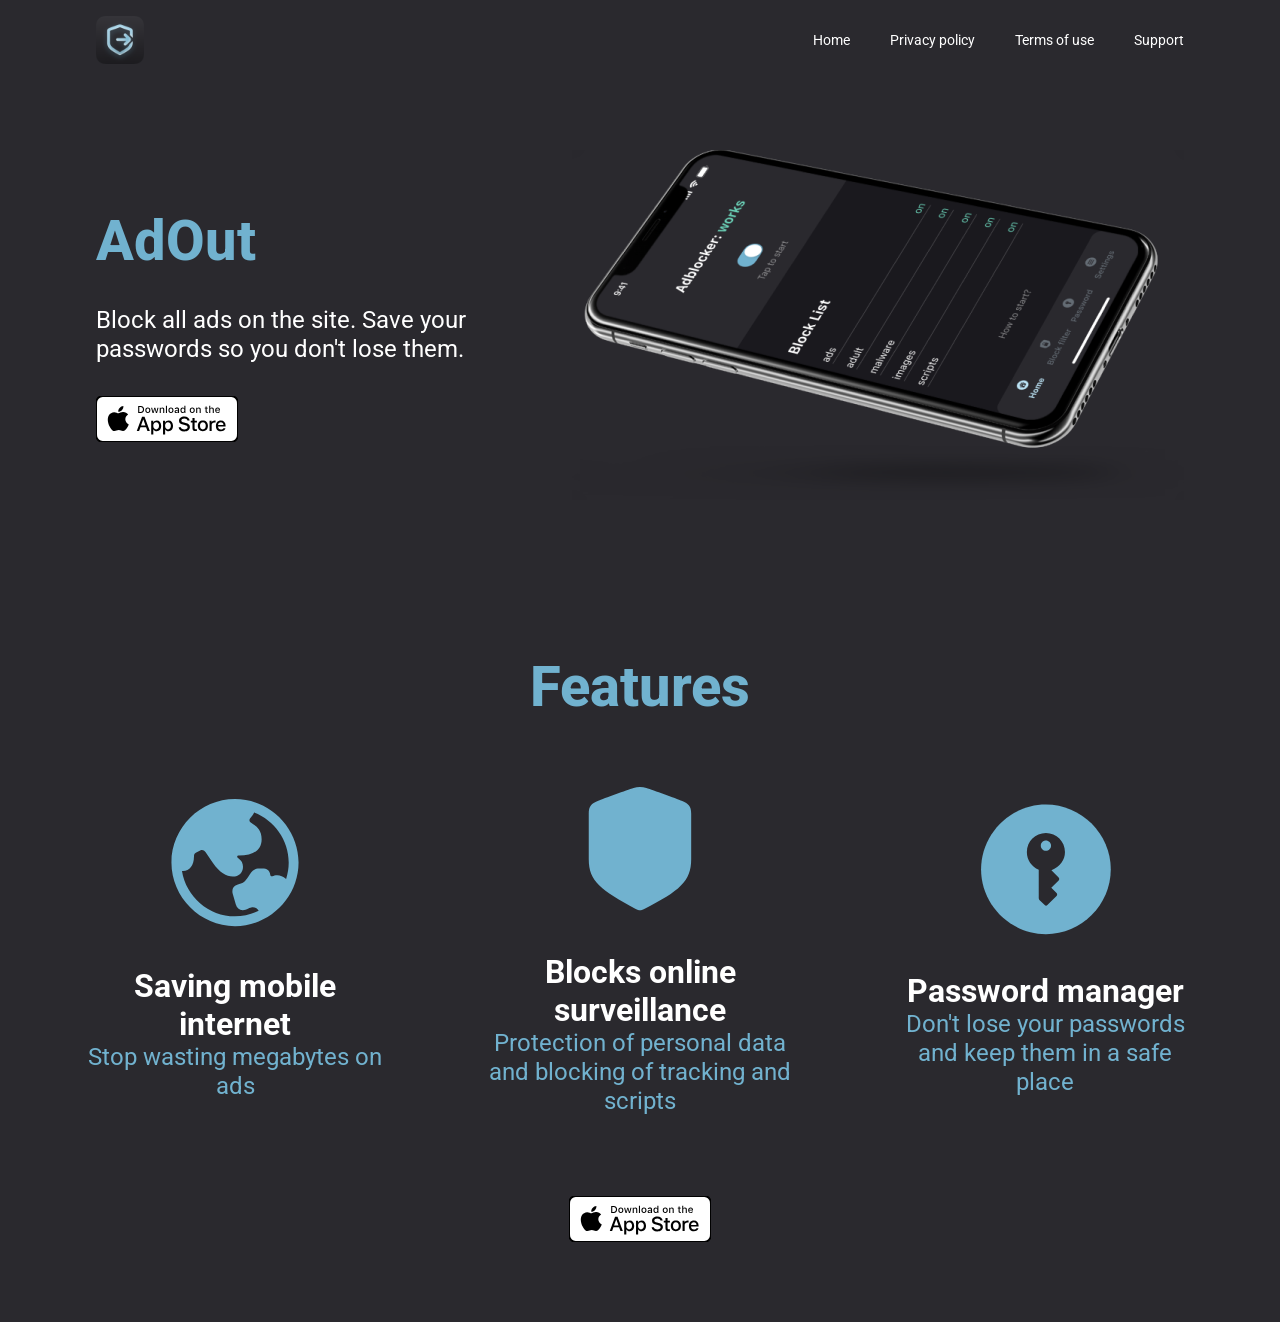
<file: index.html>
<!DOCTYPE html>
<html lang="en">
<head>
    <meta charset="UTF-8">
    <meta http-equiv="X-UA-Compatible" content="IE=edge">
    <meta name="viewport" content="width=device-width, initial-scale=1.0">
    <title>AdOut</title>

    <link rel="shortcut icon" href="./img/favicon/favicon.ico" type="image/x-icon">
    <link rel="icon" href="./img/favicon/favicon.ico" type="image/x-icon">
    <link href="https://fonts.googleapis.com/css2?family=Roboto:wght@400;500;700;900&display=swap" rel="stylesheet">
    <link rel="stylesheet" href="./css/style.css">


</head>
<body>

    <header class="header">
        <div class="container">
            <div class="header-wrap">
                <a href="./index.html" class="header-logo"><img src="./img/logo.svg" alt="logo"></a>

                <div class="header-burger">
                    <span></span>
                </div>

                <nav class="header-menu">
                    <ul class="header-list">
                        <li><a href="./index.html" class="header-link">Home</a></li>
                        <li><a href="./privacy.html" class="header-link">Privacy policy</a></li>
                        <li><a href="./terms.html" class="header-link">Terms of use</a></li>
                        <li><a href="./support.html" class="header-link">Support</a></li>
                    </ul>
                </nav>
            </div>
        </div>
    </header>

    <main class="main">
        <div class="container">
            <div class="main-wrap">
                <div class="main-text">
                    <h1 class="main-text__title">AdOut</h1>
                    <span class="main-text__subtitle">Block all ads on the site. Save your passwords so you don't lose them.</span>
                    <a href="#" class="main-text__button"><img src="./img/button.svg" alt="appstore"></a>
                </div>

                <div class="main-content">
                    <img src="./img/main.png" alt="main" class="main-content__img">
                </div>
            </div>
        </div>
    </main>

    <section class="features">
        <div class="container">
            <div class="features-wrap">
                <h1 class="features-title">Features</h1>
                <div class="features-content">
                    <div class="features-item">
                        <img src="./img/globe.svg" alt="globe" class="features-item__img">
                        <h1 class="features-item__title">Saving mobile internet</h1>
                        <span class="features-item__subtitle">Stop wasting megabytes on ads</span>
                    </div>

                    <div class="features-item">
                        <img src="./img/shield.svg" alt="globe" class="features-item__img">
                        <h1 class="features-item__title">Blocks online surveillance</h1>
                        <span class="features-item__subtitle">Protection of personal data and blocking of tracking and scripts</span>
                    </div>

                    <div class="features-item">
                        <img src="./img/lock.svg" alt="globe" class="features-item__img">
                        <h1 class="features-item__title">Password manager</h1>
                        <span class="features-item__subtitle">Don't lose your passwords and keep them in a safe place</span>
                    </div>
                </div>
            </div>
        </div>
    </section>

    <footer class="footer">
        <div class="container">
            <div class="footer-wrap">
              <a href="#" class="button footer-button"><img src="./img/button.svg" alt="btn"></a>
            </div>
        </div>
    </footer>

    <script src="https://code.jquery.com/jquery-3.6.0.slim.min.js"></script>
    <script src="./js/script.js"></script>
</body>
</html>
</file>
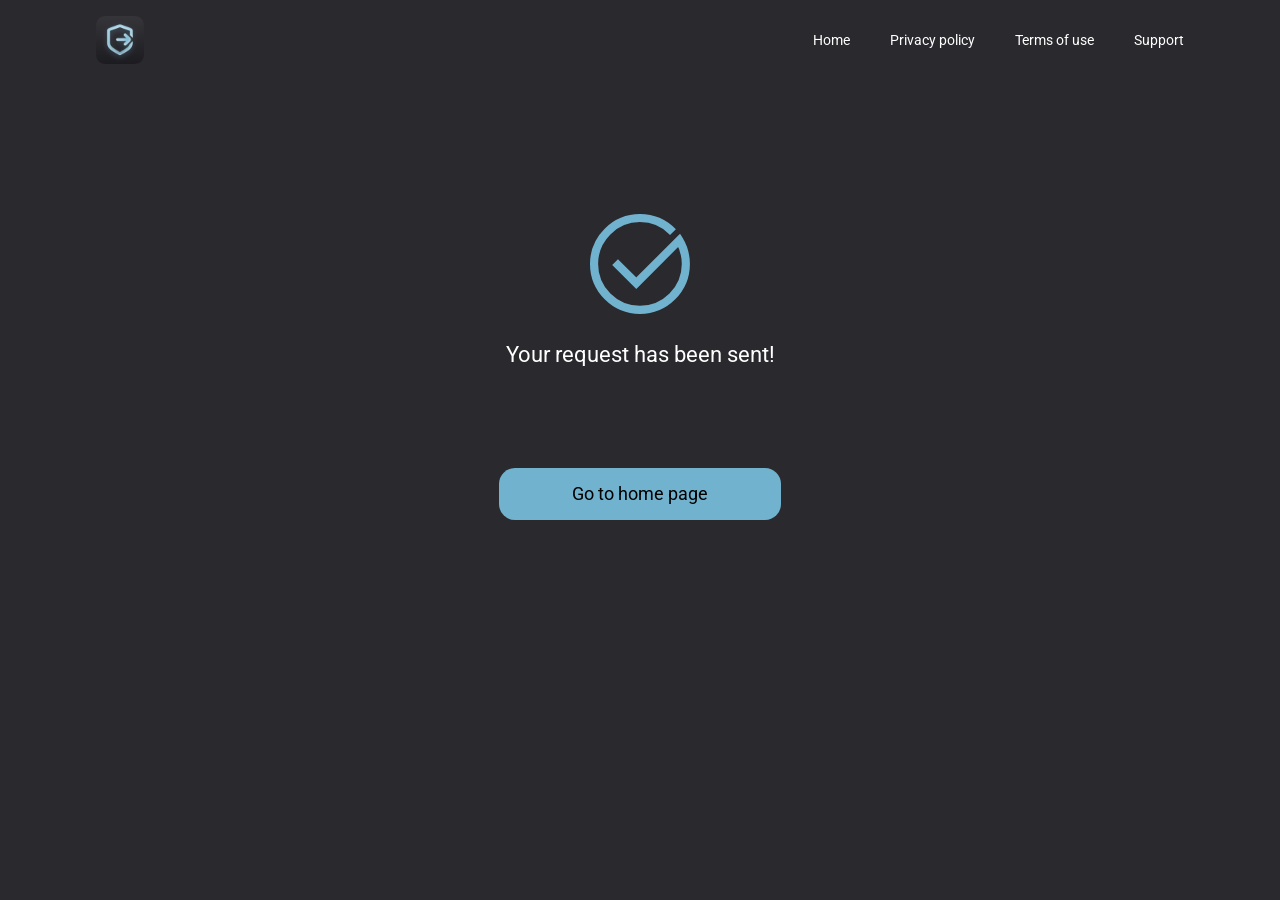
<file: check.html>
<!DOCTYPE html>
<html lang="en">
<head>
    <meta charset="UTF-8">
    <meta http-equiv="X-UA-Compatible" content="IE=edge">
    <meta name="viewport" content="width=device-width, initial-scale=1.0">
    <title>AdOut</title>

    <link rel="shortcut icon" href="./img/favicon/favicon.ico" type="image/x-icon">
    <link rel="icon" href="./img/favicon/favicon.ico" type="image/x-icon">
    <link href="https://fonts.googleapis.com/css2?family=Roboto:wght@400;500;700;900&display=swap" rel="stylesheet">
    <link rel="stylesheet" href="./css/style.css">
</head>
<body>

    <header class="header">
        <div class="container">
            <div class="header-wrap">
                <a href="./index.html" class="header-logo"><img src="./img/logo.svg" alt="logo"></a>

                <div class="header-burger">
                    <span></span>
                </div>

                <nav class="header-menu">
                    <ul class="header-list">
                        <li><a href="./index.html" class="header-link">Home</a></li>
                        <li><a href="./privacy.html" class="header-link">Privacy policy</a></li>
                        <li><a href="./terms.html" class="header-link">Terms of use</a></li>
                        <li><a href="./support.html" class="header-link">Support</a></li>
                    </ul>
                </nav>
            </div>
        </div>
    </header>

    <section class="check">
        <div class="container">
            <div class="check-wrap">
                <div class="check-svg">
                <svg version="1.1" id="Layer_1" xmlns="http://www.w3.org/2000/svg" xmlns:xlink="http://www.w3.org/1999/xlink" x="0px" y="0px"
	 viewBox="0 0 98.5 98.5" enable-background="new 0 0 98.5 98.5" xml:space="preserve">
  <path class="checkmark" fill="none" stroke-width="8" stroke-miterlimit="10" d="M81.7,17.8C73.5,9.3,62,4,49.2,4
	C24.3,4,4,24.3,4,49.2s20.3,45.2,45.2,45.2s45.2-20.3,45.2-45.2c0-8.6-2.4-16.6-6.5-23.4l0,0L45.6,68.2L24.7,47.3"/>
</svg></div>

            <span class="check-subtitle">Your request has been sent!</span>

            <a href="./index.html" class="check-button">Go to home page</a>
            </div>
        </div>
    </section>

    <script src="https://code.jquery.com/jquery-3.6.0.slim.min.js"></script>
    <script src="./js/script.js"></script>
</body>
</html>
</file>
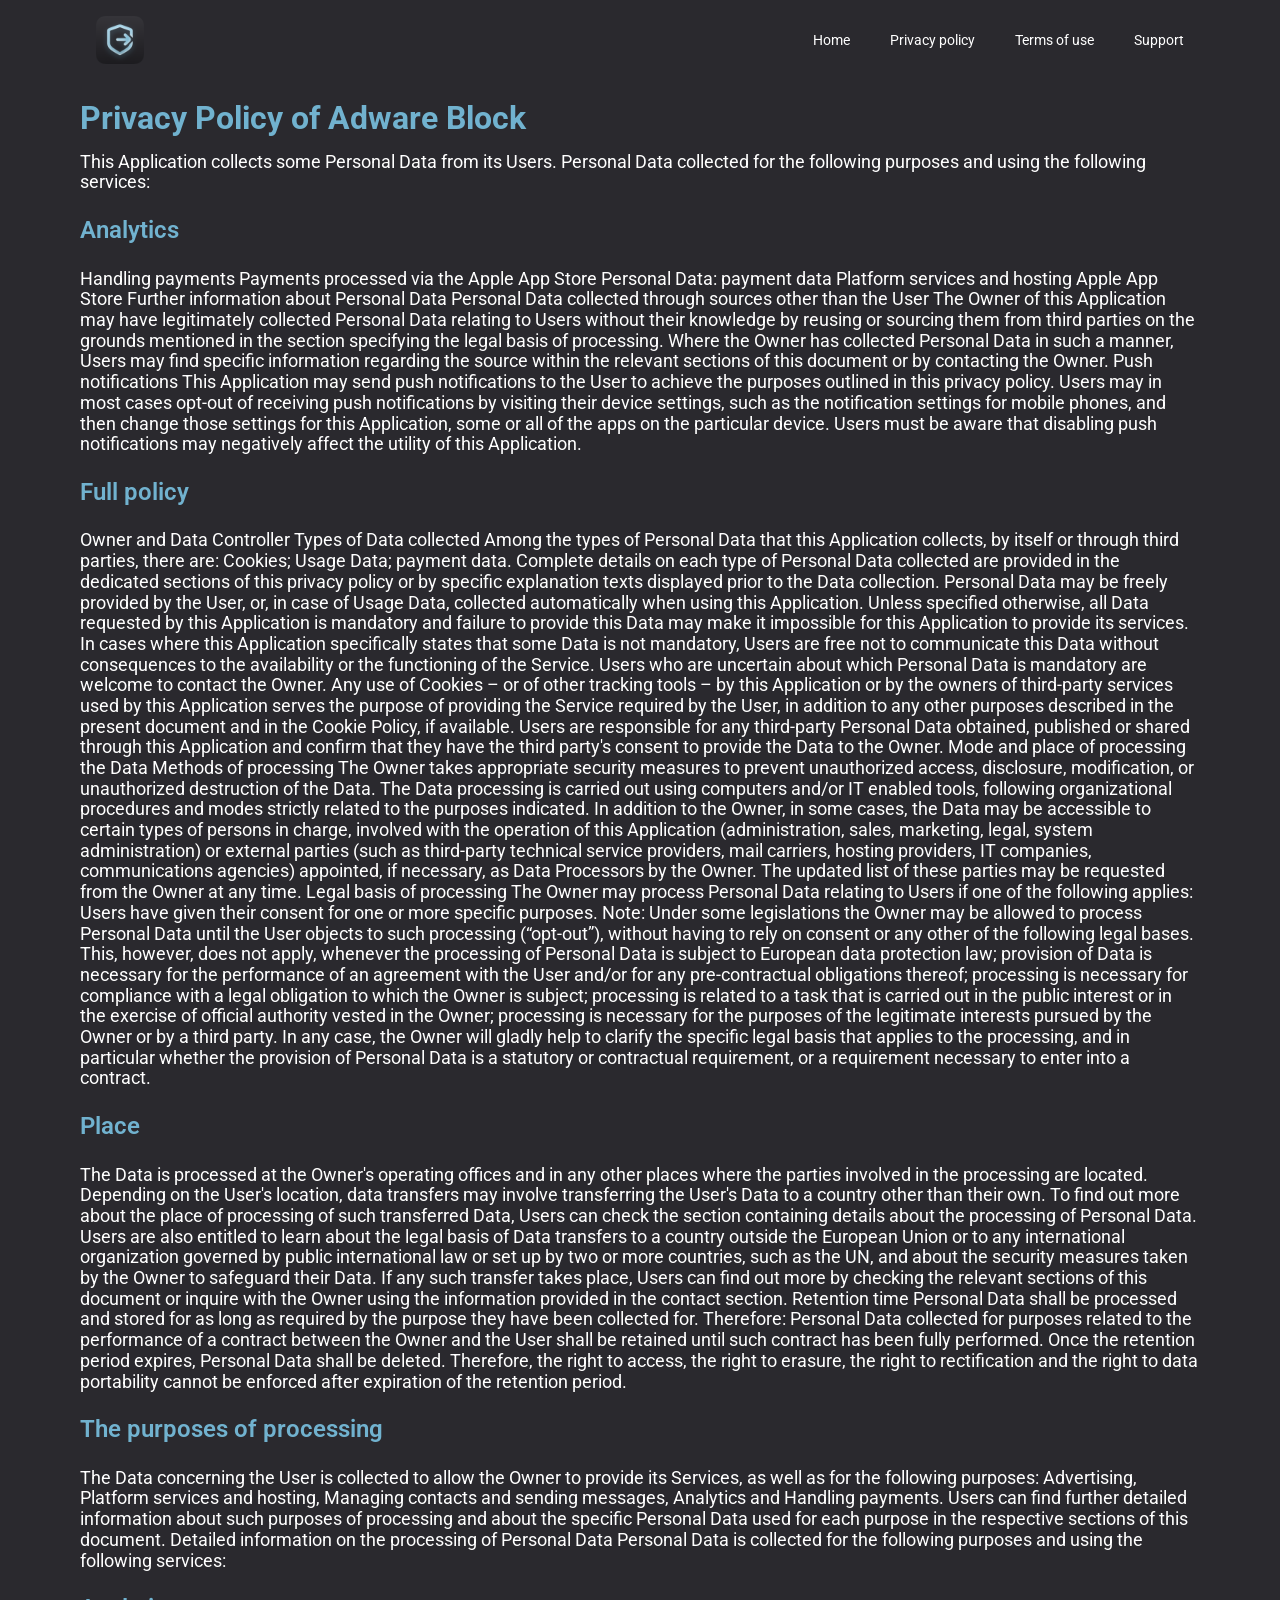
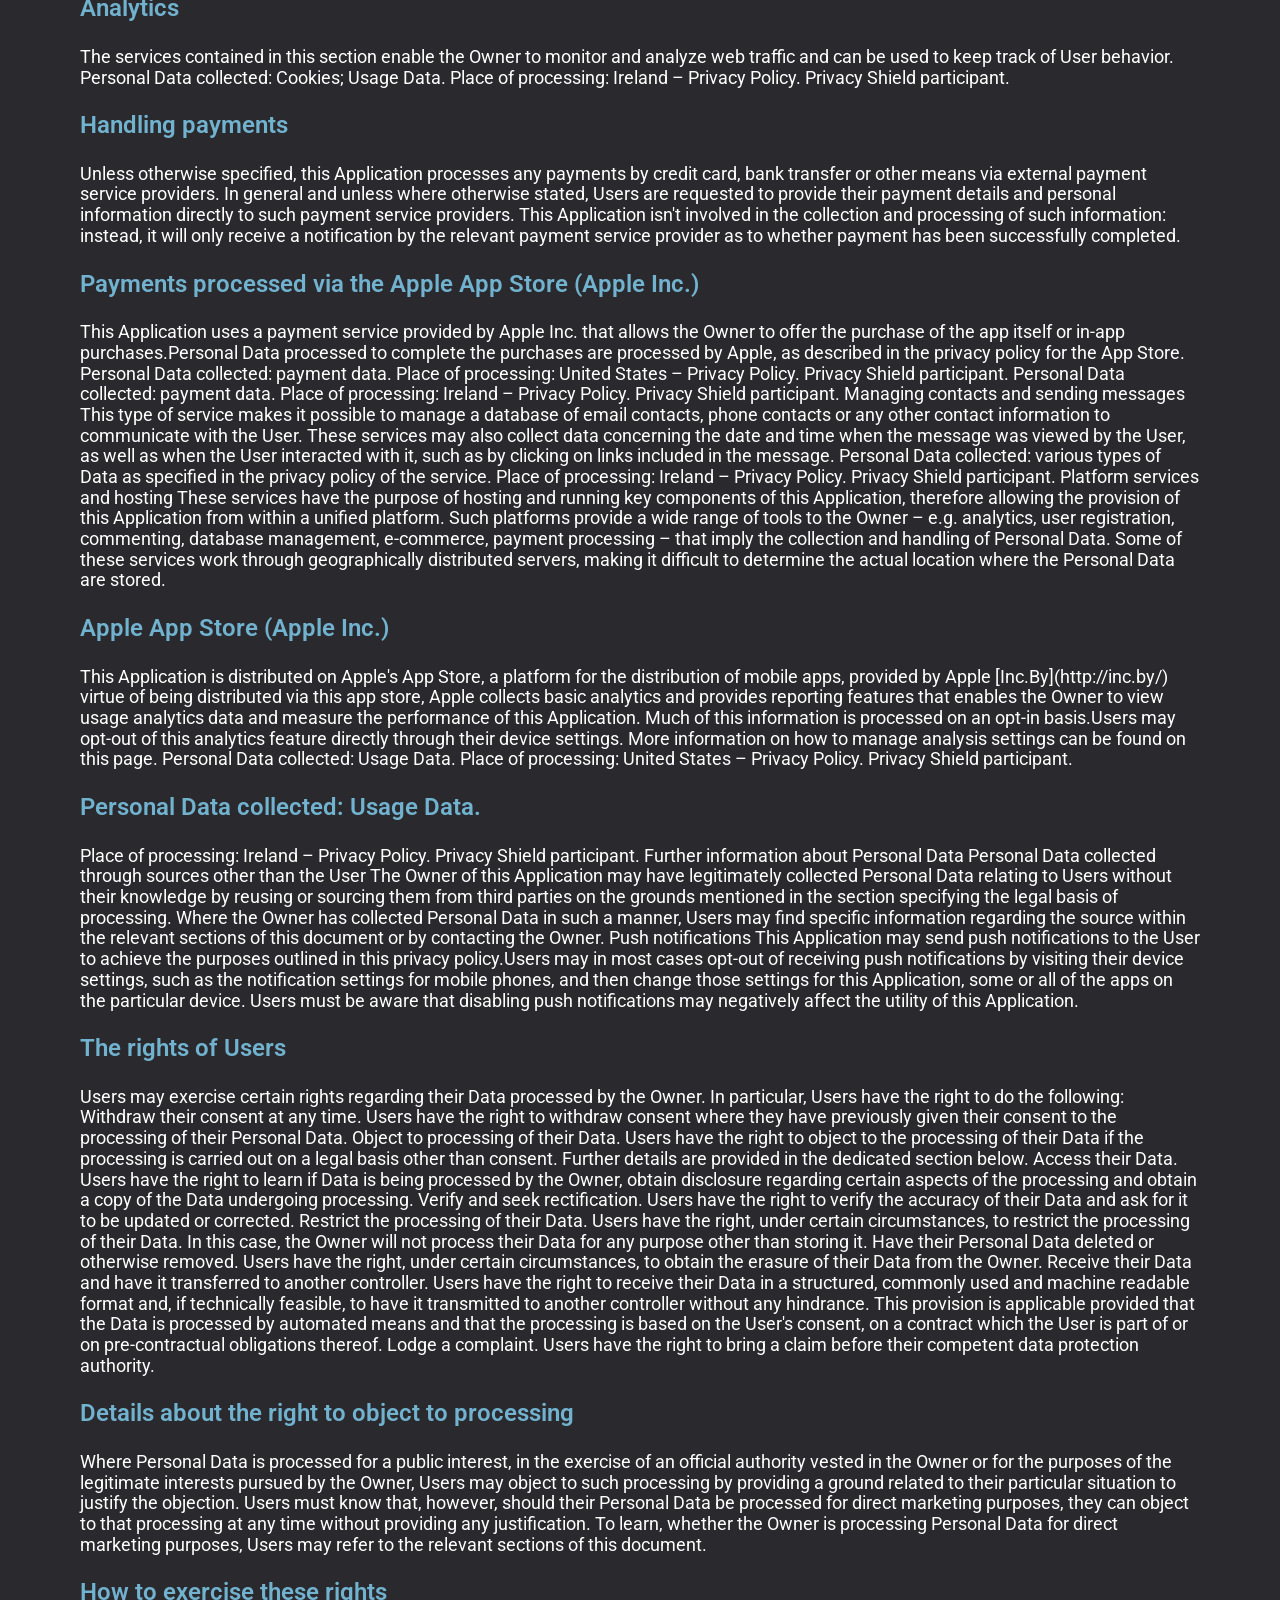
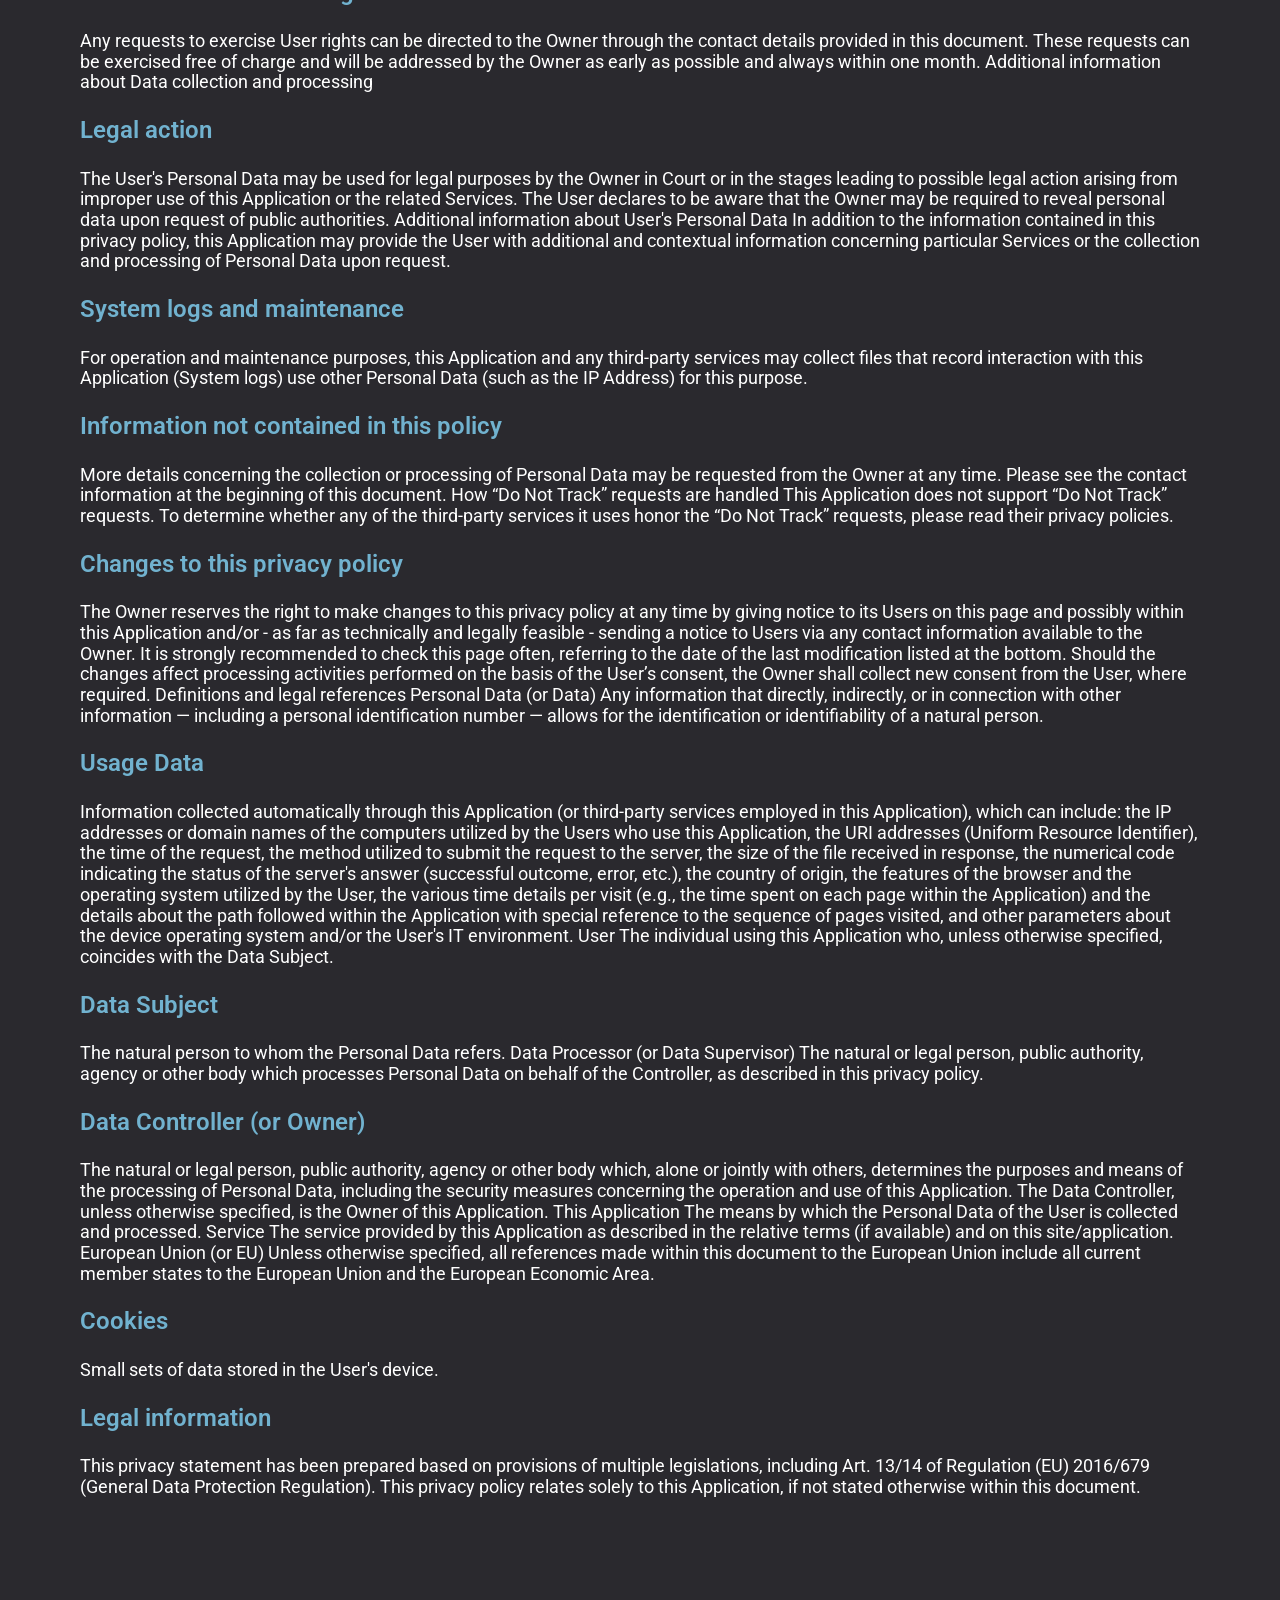
<file: privacy.html>
<!DOCTYPE html>
<html lang="en">

<head>
    <meta charset="UTF-8">
    <meta http-equiv="X-UA-Compatible" content="IE=edge">
    <meta name="viewport" content="width=device-width, initial-scale=1.0">
    <title>AdOut</title>

    <link rel="shortcut icon" href="./img/favicon/favicon.ico" type="image/x-icon">
    <link rel="icon" href="./img/favicon/favicon.ico" type="image/x-icon">
    <link href="https://fonts.googleapis.com/css2?family=Roboto:wght@400;500;700;900&display=swap" rel="stylesheet">
    <link rel="stylesheet" href="./css/style.css">
</head>

<body>

    <header class="header">
        <div class="container">
            <div class="header-wrap">
                <a href="./index.html" class="header-logo"><img src="./img/logo.svg" alt="logo"></a>

                <div class="header-burger">
                    <span></span>
                </div>

                <nav class="header-menu">
                    <ul class="header-list">
                        <li><a href="./index.html" class="header-link">Home</a></li>
                        <li><a href="./privacy.html" class="header-link">Privacy policy</a></li>
                        <li><a href="./terms.html" class="header-link">Terms of use</a></li>
                        <li><a href="./support.html" class="header-link">Support</a></li>
                    </ul>
                </nav>
            </div>
        </div>
    </header>

    <main class="privacy">
        <div class="container">
            <div class="privacy__wrap">
                <h1 class="privacy__title">
                    Privacy Policy of Adware Block
                </h1>

                <h2 class="privacy__subtitle">
                    This Application collects some Personal Data from its Users.
                    Personal Data collected for the following purposes and using the following services:

                    <p>Analytics</p>
                    Handling payments
                    Payments processed via the Apple App Store
                    Personal Data: payment data
                    Platform services and hosting
                    Apple App Store
                    Further information about Personal Data
                    Personal Data collected through sources other than the User
                    The Owner of this Application may have legitimately collected Personal Data relating to Users
                    without their knowledge by reusing or sourcing them from third parties on the grounds mentioned in
                    the section specifying the legal basis of processing.
                    Where the Owner has collected Personal Data in such a manner, Users may find specific information
                    regarding the source within the relevant sections of this document or by contacting the Owner.
                    Push notifications
                    This Application may send push notifications to the User to achieve the purposes outlined in this
                    privacy policy.
                    Users may in most cases opt-out of receiving push notifications by visiting their device settings,
                    such as the notification settings for mobile phones, and then change those settings for this
                    Application, some or all of the apps on the particular device.
                    Users must be aware that disabling push notifications may negatively affect the utility of this
                    Application.

                    <p>Full policy</p>
                    Owner and Data Controller
                    Types of Data collected
                    Among the types of Personal Data that this Application collects, by itself or through third parties,
                    there are: Cookies; Usage Data; payment data.
                    Complete details on each type of Personal Data collected are provided in the dedicated sections of
                    this privacy policy or by specific explanation texts displayed prior to the Data collection.
                    Personal Data may be freely provided by the User, or, in case of Usage Data, collected automatically
                    when using this Application.
                    Unless specified otherwise, all Data requested by this Application is mandatory and failure to
                    provide this Data may make it impossible for this Application to provide its services. In cases
                    where this Application specifically states that some Data is not mandatory, Users are free not to
                    communicate this Data without consequences to the availability or the functioning of the Service.
                    Users who are uncertain about which Personal Data is mandatory are welcome to contact the Owner.
                    Any use of Cookies – or of other tracking tools – by this Application or by the owners of
                    third-party services used by this Application serves the purpose of providing the Service required
                    by the User, in addition to any other purposes described in the present document and in the Cookie
                    Policy, if available.
                    Users are responsible for any third-party Personal Data obtained, published or shared through this
                    Application and confirm that they have the third party's consent to provide the Data to the Owner.
                    Mode and place of processing the Data
                    Methods of processing
                    The Owner takes appropriate security measures to prevent unauthorized access, disclosure,
                    modification, or unauthorized destruction of the Data.
                    The Data processing is carried out using computers and/or IT enabled tools, following organizational
                    procedures and modes strictly related to the purposes indicated. In addition to the Owner, in some
                    cases, the Data may be accessible to certain types of persons in charge, involved with the operation
                    of this Application (administration, sales, marketing, legal, system administration) or external
                    parties (such as third-party technical service providers, mail carriers, hosting providers, IT
                    companies, communications agencies) appointed, if necessary, as Data Processors by the Owner. The
                    updated list of these parties may be requested from the Owner at any time.
                    Legal basis of processing
                    The Owner may process Personal Data relating to Users if one of the following applies:
                    Users have given their consent for one or more specific purposes. Note: Under some legislations the
                    Owner may be allowed to process Personal Data until the User objects to such processing (“opt-out”),
                    without having to rely on consent or any other of the following legal bases. This, however, does not
                    apply, whenever the processing of Personal Data is subject to European data protection law;
                    provision of Data is necessary for the performance of an agreement with the User and/or for any
                    pre-contractual obligations thereof;
                    processing is necessary for compliance with a legal obligation to which the Owner is subject;
                    processing is related to a task that is carried out in the public interest or in the exercise of
                    official authority vested in the Owner;
                    processing is necessary for the purposes of the legitimate interests pursued by the Owner or by a
                    third party.
                    In any case, the Owner will gladly help to clarify the specific legal basis that applies to the
                    processing, and in particular whether the provision of Personal Data is a statutory or contractual
                    requirement, or a requirement necessary to enter into a contract.

                    <p>Place</p>
                    The Data is processed at the Owner's operating offices and in any other places where the parties
                    involved in the processing are located.

                    Depending on the User's location, data transfers may involve transferring the User's Data to a
                    country other than their own. To find out more about the place of processing of such transferred
                    Data, Users can check the section containing details about the processing of Personal Data.
                    Users are also entitled to learn about the legal basis of Data transfers to a country outside the
                    European Union or to any international organization governed by public international law or set up
                    by two or more countries, such as the UN, and about the security measures taken by the Owner to
                    safeguard their Data.

                    If any such transfer takes place, Users can find out more by checking the relevant sections of this
                    document or inquire with the Owner using the information provided in the contact section.
                    Retention time
                    Personal Data shall be processed and stored for as long as required by the purpose they have been
                    collected for.
                    Therefore:
                    Personal Data collected for purposes related to the performance of a contract between the Owner and
                    the User shall be retained until such contract has been fully performed.

                    Once the retention period expires, Personal Data shall be deleted. Therefore, the right to access,
                    the right to erasure, the right to rectification and the right to data portability cannot be
                    enforced after expiration of the retention period.

                    <p>The purposes of processing</p>
                    The Data concerning the User is collected to allow the Owner to provide its Services, as well as for
                    the following purposes: Advertising, Platform services and hosting, Managing contacts and sending
                    messages, Analytics and Handling payments.
                    Users can find further detailed information about such purposes of processing and about the specific
                    Personal Data used for each purpose in the respective sections of this document.
                    Detailed information on the processing of Personal Data
                    Personal Data is collected for the following purposes and using the following services:

                    <p>Analytics</p>
                    The services contained in this section enable the Owner to monitor and analyze web traffic and can
                    be used to keep track of User behavior.
                    Personal Data collected: Cookies; Usage Data.
                    Place of processing: Ireland – Privacy Policy. Privacy Shield participant.

                    <p>Handling payments</p>
                    Unless otherwise specified, this Application processes any payments by credit card, bank transfer or
                    other means via external payment service providers. In general and unless where otherwise stated,
                    Users are requested to provide their payment details and personal information directly to such
                    payment service providers. This Application isn't involved in the collection and processing of such
                    information: instead, it will only receive a notification by the relevant payment service provider
                    as to whether payment has been successfully completed.

                    <p>Payments processed via the Apple App Store (Apple Inc.)</p>
                    This Application uses a payment service provided by Apple Inc. that allows the Owner to offer the
                    purchase of the app itself or in-app purchases.Personal Data processed to complete the purchases are
                    processed by Apple, as described in the privacy policy for the App Store.
                    Personal Data collected: payment data.
                    Place of processing: United States – Privacy Policy. Privacy Shield participant.

                    Personal Data collected: payment data.
                    Place of processing: Ireland – Privacy Policy. Privacy Shield participant.
                    Managing contacts and sending messages
                    This type of service makes it possible to manage a database of email contacts, phone contacts or any
                    other contact information to communicate with the User.
                    These services may also collect data concerning the date and time when the message was viewed by the
                    User, as well as when the User interacted with it, such as by clicking on links included in the
                    message.
                    Personal Data collected: various types of Data as specified in the privacy policy of the service.
                    Place of processing: Ireland – Privacy Policy. Privacy Shield participant.
                    Platform services and hosting
                    These services have the purpose of hosting and running key components of this Application, therefore
                    allowing the provision of this Application from within a unified platform. Such platforms provide a
                    wide range of tools to the Owner – e.g. analytics, user registration, commenting, database
                    management, e-commerce, payment processing – that imply the collection and handling of Personal
                    Data.
                    Some of these services work through geographically distributed servers, making it difficult to
                    determine the actual location where the Personal Data are stored.

                    <p>Apple App Store (Apple Inc.)</p>
                    This Application is distributed on Apple's App Store, a platform for the distribution of mobile
                    apps, provided by Apple [Inc.By](http://inc.by/) virtue of being distributed via this app store,
                    Apple collects basic analytics and provides reporting features that enables the Owner to view usage
                    analytics data and measure the performance of this Application. Much of this information is
                    processed on an opt-in basis.Users may opt-out of this analytics feature directly through their
                    device settings. More information on how to manage analysis settings can be found on this page.
                    Personal Data collected: Usage Data.
                    Place of processing: United States – Privacy Policy. Privacy Shield participant.

                    <p>Personal Data collected: Usage Data.</p>
                    Place of processing: Ireland – Privacy Policy. Privacy Shield participant.
                    Further information about Personal Data
                    Personal Data collected through sources other than the User
                    The Owner of this Application may have legitimately collected Personal Data relating to Users
                    without their knowledge by reusing or sourcing them from third parties on the grounds mentioned in
                    the section specifying the legal basis of processing.
                    Where the Owner has collected Personal Data in such a manner, Users may find specific information
                    regarding the source within the relevant sections of this document or by contacting the Owner.
                    Push notifications
                    This Application may send push notifications to the User to achieve the purposes outlined in this
                    privacy policy.Users may in most cases opt-out of receiving push notifications by visiting their
                    device settings, such as the notification settings for mobile phones, and then change those settings
                    for this Application, some or all of the apps on the particular device.
                    Users must be aware that disabling push notifications may negatively affect the utility of this
                    Application.

                    <p>The rights of Users</p>
                    Users may exercise certain rights regarding their Data processed by the Owner.
                    In particular, Users have the right to do the following:
                    Withdraw their consent at any time. Users have the right to withdraw consent where they have
                    previously given their consent to the processing of their Personal Data.
                    Object to processing of their Data. Users have the right to object to the processing of their Data
                    if the processing is carried out on a legal basis other than consent. Further details are provided
                    in the dedicated section below.
                    Access their Data. Users have the right to learn if Data is being processed by the Owner, obtain
                    disclosure regarding certain aspects of the processing and obtain a copy of the Data undergoing
                    processing.
                    Verify and seek rectification. Users have the right to verify the accuracy of their Data and ask for
                    it to be updated or corrected.
                    Restrict the processing of their Data. Users have the right, under certain circumstances, to
                    restrict the processing of their Data. In this case, the Owner will not process their Data for any
                    purpose other than storing it.
                    Have their Personal Data deleted or otherwise removed. Users have the right, under certain
                    circumstances, to obtain the erasure of their Data from the Owner.
                    Receive their Data and have it transferred to another controller. Users have the right to receive
                    their Data in a structured, commonly used and machine readable format and, if technically feasible,
                    to have it transmitted to another controller without any hindrance. This provision is applicable
                    provided that the Data is processed by automated means and that the processing is based on the
                    User's consent, on a contract which the User is part of or on pre-contractual obligations thereof.
                    Lodge a complaint. Users have the right to bring a claim before their competent data protection
                    authority.

                    <p>Details about the right to object to processing</p>
                    Where Personal Data is processed for a public interest, in the exercise of an official authority
                    vested in the Owner or for the purposes of the legitimate interests pursued by the Owner, Users may
                    object to such processing by providing a ground related to their particular situation to justify the
                    objection.
                    Users must know that, however, should their Personal Data be processed for direct marketing
                    purposes, they can object to that processing at any time without providing any justification. To
                    learn, whether the Owner is processing Personal Data for direct marketing purposes, Users may refer
                    to the relevant sections of this document.

                    <p>How to exercise these rights</p>
                    Any requests to exercise User rights can be directed to the Owner through the contact details
                    provided in this document. These requests can be exercised free of charge and will be addressed by
                    the Owner as early as possible and always within one month.
                    Additional information about Data collection and processing

                    <p>Legal action</p>
                    The User's Personal Data may be used for legal purposes by the Owner in Court or in the stages
                    leading to possible legal action arising from improper use of this Application or the related
                    Services.
                    The User declares to be aware that the Owner may be required to reveal personal data upon request of
                    public authorities.
                    Additional information about User's Personal Data
                    In addition to the information contained in this privacy policy, this Application may provide the
                    User with additional and contextual information concerning particular Services or the collection and
                    processing of Personal Data upon request.

                    <p>System logs and maintenance</p>
                    For operation and maintenance purposes, this Application and any third-party services may collect
                    files that record interaction with this Application (System logs) use other Personal Data (such as
                    the IP Address) for this purpose.

                    <p>Information not contained in this policy</p>
                    More details concerning the collection or processing of Personal Data may be requested from the
                    Owner at any time. Please see the contact information at the beginning of this document.
                    How “Do Not Track” requests are handled
                    This Application does not support “Do Not Track” requests.
                    To determine whether any of the third-party services it uses honor the “Do Not Track” requests,
                    please read their privacy policies.

                    <p>Changes to this privacy policy</p>
                    The Owner reserves the right to make changes to this privacy policy at any time by giving notice to
                    its Users on this page and possibly within this Application and/or - as far as technically and
                    legally feasible - sending a notice to Users via any contact information available to the Owner. It
                    is strongly recommended to check this page often, referring to the date of the last modification
                    listed at the bottom.

                    Should the changes affect processing activities performed on the basis of the User’s consent, the
                    Owner shall collect new consent from the User, where required.
                    Definitions and legal references
                    Personal Data (or Data)
                    Any information that directly, indirectly, or in connection with other information — including a
                    personal identification number — allows for the identification or identifiability of a natural
                    person.

                    <p>Usage Data</p>
                    Information collected automatically through this Application (or third-party services employed in
                    this Application), which can include: the IP addresses or domain names of the computers utilized by
                    the Users who use this Application, the URI addresses (Uniform Resource Identifier), the time of the
                    request, the method utilized to submit the request to the server, the size of the file received in
                    response, the numerical code indicating the status of the server's answer (successful outcome,
                    error, etc.), the country of origin, the features of the browser and the operating system utilized
                    by the User, the various time details per visit (e.g., the time spent on each page within the
                    Application) and the details about the path followed within the Application with special reference
                    to the sequence of pages visited, and other parameters about the device operating system and/or the
                    User's IT environment.
                    User
                    The individual using this Application who, unless otherwise specified, coincides with the Data
                    Subject.

                    <p>Data Subject</p>
                    The natural person to whom the Personal Data refers.
                    Data Processor (or Data Supervisor)
                    The natural or legal person, public authority, agency or other body which processes Personal Data on
                    behalf of the Controller, as described in this privacy policy.

                    <p>Data Controller (or Owner)</p>
                    The natural or legal person, public authority, agency or other body which, alone or jointly with
                    others, determines the purposes and means of the processing of Personal Data, including the security
                    measures concerning the operation and use of this Application. The Data Controller, unless otherwise
                    specified, is the Owner of this Application.
                    This Application
                    The means by which the Personal Data of the User is collected and processed.
                    Service
                    The service provided by this Application as described in the relative terms (if available) and on
                    this site/application.
                    European Union (or EU)
                    Unless otherwise specified, all references made within this document to the European Union include
                    all current member states to the European Union and the European Economic Area.

                    <p>Cookies</p>
                    Small sets of data stored in the User's device.

                    <p>Legal information</p>
                    This privacy statement has been prepared based on provisions of multiple legislations, including
                    Art. 13/14 of Regulation (EU) 2016/679 (General Data Protection Regulation).
                    This privacy policy relates solely to this Application, if not stated otherwise within this
                    document.
                </h2>

            </div>
        </div>
    </main>

    <script src="https://code.jquery.com/jquery-3.6.0.slim.min.js"></script>
    <script src="./js/script.js"></script>
</body>

</html>
</file>
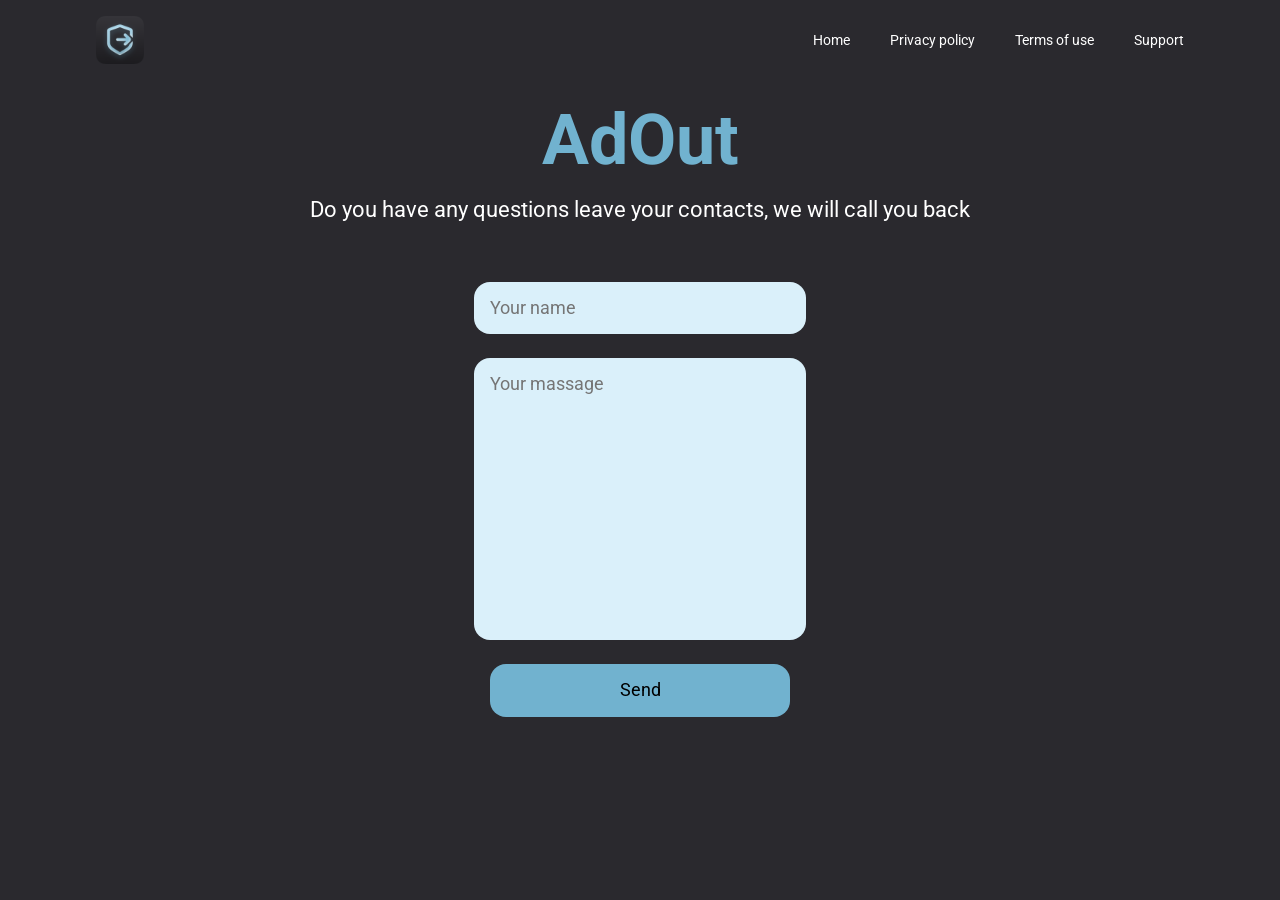
<file: support.html>
<!DOCTYPE html>
<html lang="en">
<head>
    <meta charset="UTF-8">
    <meta http-equiv="X-UA-Compatible" content="IE=edge">
    <meta name="viewport" content="width=device-width, initial-scale=1.0">
    <title>AdOut</title>

    <link rel="shortcut icon" href="./img/favicon/favicon.ico" type="image/x-icon">
    <link rel="icon" href="./img/favicon/favicon.ico" type="image/x-icon">
    <link href="https://fonts.googleapis.com/css2?family=Roboto:wght@400;500;700;900&display=swap" rel="stylesheet">
    <link rel="stylesheet" href="./css/style.css">
</head>
<body>

    <header class="header">
        <div class="container">
            <div class="header-wrap">
                <a href="./index.html" class="header-logo"><img src="./img/logo.svg" alt="logo"></a>

                <div class="header-burger">
                    <span></span>
                </div>

                <nav class="header-menu">
                    <ul class="header-list">
                        <li><a href="./index.html" class="header-link">Home</a></li>
                        <li><a href="./privacy.html" class="header-link">Privacy policy</a></li>
                        <li><a href="./terms.html" class="header-link">Terms of use</a></li>
                        <li><a href="./support.html" class="header-link">Support</a></li>
                    </ul>
                </nav>
            </div>
        </div>
    </header>


    <section class="support">
        <div class="container">
            <div class="support-wrap">
                <div class="support-text">
                    <h1 class="support-text__title">AdOut</h1>
                    <span class="support-text__subtitle">Do you have any questions leave your contacts, we will call you back</span>
                </div>

                <div class="support-form">
                    <form class="support-form__wrap" action="#" name="newform" method="post" id="form" >
                        <input type="text" class="support-form__input _req" placeholder="Your name">
                        <textarea name="massage" id="formArea" class="support-form__textarea _req" placeholder="Your massage"></textarea>
                        <button type="submit" class="support-form__button">Send</button>
                    </form>
                </div>
            </div>
        </div>
    </section>

    <script src="https://code.jquery.com/jquery-3.6.0.slim.min.js"></script>
    <script src="./js/script.js"></script>
</body>
</html>
</file>
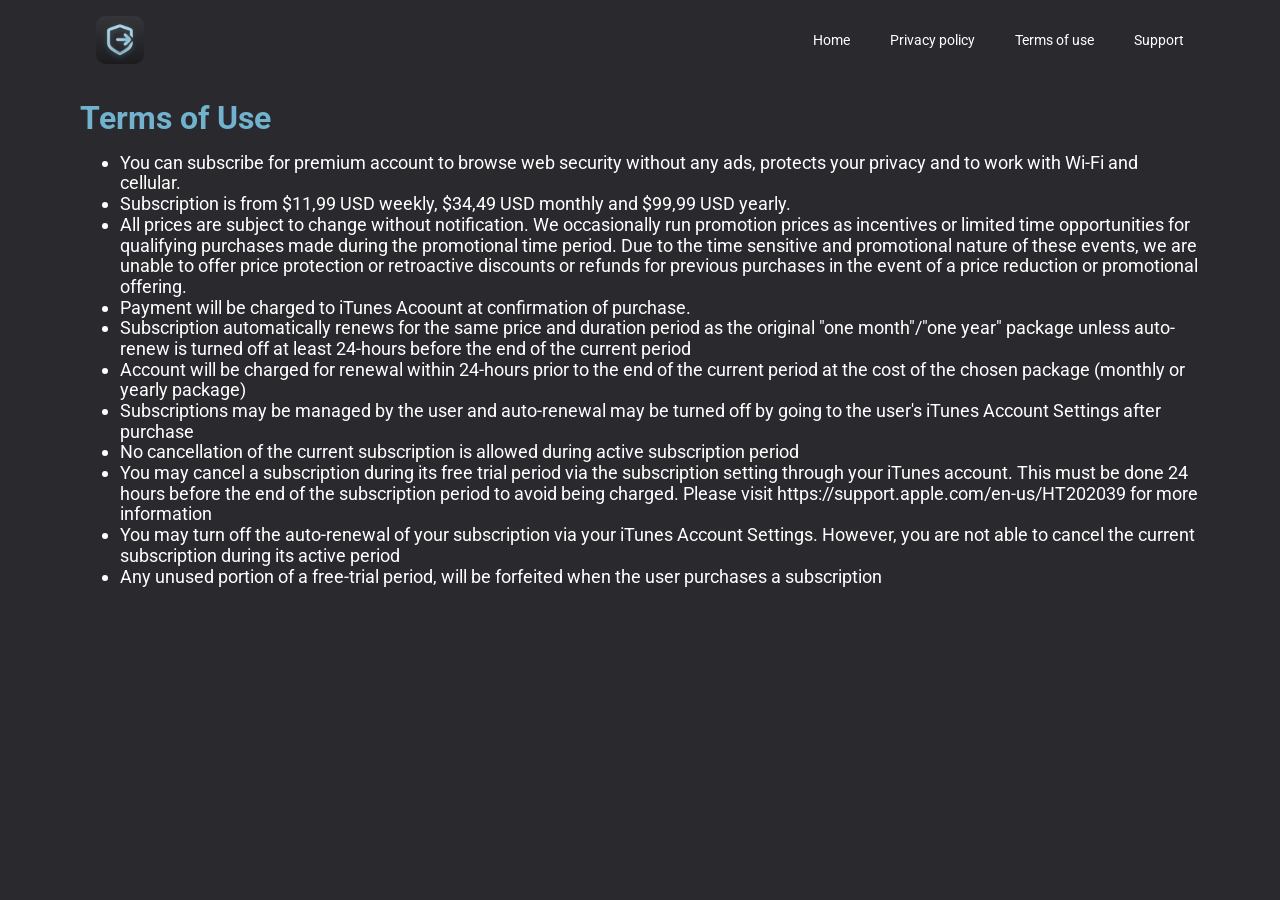
<file: terms.html>
<!DOCTYPE html>
<html lang="en">
<head>
    <meta charset="UTF-8">
    <meta http-equiv="X-UA-Compatible" content="IE=edge">
    <meta name="viewport" content="width=device-width, initial-scale=1.0">
    <title>AdOut</title>

    <link rel="shortcut icon" href="./img/favicon/favicon.ico" type="image/x-icon">
    <link rel="icon" href="./img/favicon/favicon.ico" type="image/x-icon">
    <link href="https://fonts.googleapis.com/css2?family=Roboto:wght@400;500;700;900&display=swap" rel="stylesheet">
    <link rel="stylesheet" href="./css/style.css">
</head>
<body>

    <header class="header">
        <div class="container">
            <div class="header-wrap">
                <a href="./index.html" class="header-logo"><img src="./img/logo.svg" alt="logo"></a>

                <div class="header-burger">
                    <span></span>
                </div>

                <nav class="header-menu">
                    <ul class="header-list">
                        <li><a href="./index.html" class="header-link">Home</a></li>
                        <li><a href="./privacy.html" class="header-link">Privacy policy</a></li>
                        <li><a href="./terms.html" class="header-link">Terms of use</a></li>
                        <li><a href="./support.html" class="header-link">Support</a></li>
                    </ul>
                </nav>
            </div>
        </div>
    </header>

    <main class="terms">
        <div class="container">
            <div class="terms__wrap">
                <h1 class="terms__title">
                    Terms of Use
                </h1>

                <ul class="terms__list">
                    <li class="terms__subtitle">You can subscribe for premium account to browse web security without any ads, protects your privacy and to work with Wi-Fi and cellular.</li>
                    <li class="terms__subtitle">Subscription is from $11,99 USD weekly, $34,49 USD monthly and $99,99 USD yearly.</li>
                    <li class="terms__subtitle">All prices are subject to change without notification. We occasionally run promotion prices as incentives or limited time opportunities for qualifying purchases made during the promotional time period. Due to the time sensitive and promotional nature of these events, we are unable to offer price protection or retroactive discounts or refunds for previous purchases in the event of a price reduction or promotional offering.</li>
                    <li class="terms__subtitle">Payment will be charged to iTunes Acoount at confirmation of purchase.</li>
                    <li class="terms__subtitle">Subscription automatically renews for the same price and duration period as the original "one month"/"one year" package unless auto-renew is turned off at least 24-hours before the end of the current period</li>
                    <li class="terms__subtitle">Account will be charged for renewal within 24-hours prior to the end of the current period at the cost of the chosen package (monthly or yearly package)</li>
                    <li class="terms__subtitle">Subscriptions may be managed by the user and auto-renewal may be turned off by going to the user's iTunes Account Settings after purchase</li>
                    <li class="terms__subtitle">No cancellation of the current subscription is allowed during active subscription period</li>
                    <li class="terms__subtitle">You may cancel a subscription during its free trial period via the subscription setting through your iTunes account. This must be done 24 hours before the end of the subscription period to avoid being charged. Please visit https://support.apple.com/en-us/HT202039 for more information </li>
                    <li class="terms__subtitle">You may turn off the auto-renewal of your subscription via your iTunes Account Settings. However, you are not able to cancel the current subscription during its active period</li>
                    <li class="terms__subtitle">Any unused portion of a free-trial period, will be forfeited when the user purchases a subscription</li>
                </ul>

            </div>
        </div>
    </main>


    <script src="https://code.jquery.com/jquery-3.6.0.slim.min.js"></script>
    <script src="./js/script.js"></script>
</body>
</html>
</file>
<file: css/style.css>
/*! normalize.css v8.0.1 | MIT License | github.com/necolas/normalize.css */
/* Document
   ========================================================================== */
/**
 * 1. Correct the line height in all browsers.
 * 2. Prevent adjustments of font size after orientation changes in iOS.
 */
html {
  line-height: 1.15;
  /* 1 */
  -webkit-text-size-adjust: 100%;
  /* 2 */
}

/* Sections
   ========================================================================== */
/**
 * Remove the margin in all browsers.
 */
body {
  margin: 0;
}

/**
 * Render the `main` element consistently in IE.
 */
main {
  display: block;
}

/**
 * Correct the font size and margin on `h1` elements within `section` and
 * `article` contexts in Chrome, Firefox, and Safari.
 */
h1 {
  font-size: 2em;
  margin: 0;
}

/* Grouping content
   ========================================================================== */
/**
 * 1. Add the correct box sizing in Firefox.
 * 2. Show the overflow in Edge and IE.
 */
hr {
  -webkit-box-sizing: content-box;
          box-sizing: content-box;
  /* 1 */
  height: 0;
  /* 1 */
  overflow: visible;
  /* 2 */
}

/**
 * 1. Correct the inheritance and scaling of font size in all browsers.
 * 2. Correct the odd `em` font sizing in all browsers.
 */
pre {
  font-family: monospace, monospace;
  /* 1 */
  font-size: 1em;
  /* 2 */
}

/* Text-level semantics
   ========================================================================== */
/**
 * Remove the gray background on active links in IE 10.
 */
a {
  background-color: transparent;
}

/**
 * 1. Remove the bottom border in Chrome 57-
 * 2. Add the correct text decoration in Chrome, Edge, IE, Opera, and Safari.
 */
abbr[title] {
  border-bottom: none;
  /* 1 */
  text-decoration: underline;
  /* 2 */
  -webkit-text-decoration: underline dotted;
          text-decoration: underline dotted;
  /* 2 */
}

/**
 * Add the correct font weight in Chrome, Edge, and Safari.
 */
b,
strong {
  font-weight: bolder;
}

/**
 * 1. Correct the inheritance and scaling of font size in all browsers.
 * 2. Correct the odd `em` font sizing in all browsers.
 */
code,
kbd,
samp {
  font-family: monospace, monospace;
  /* 1 */
  font-size: 1em;
  /* 2 */
}

/**
 * Add the correct font size in all browsers.
 */
small {
  font-size: 80%;
}

/**
 * Prevent `sub` and `sup` elements from affecting the line height in
 * all browsers.
 */
sub,
sup {
  font-size: 75%;
  line-height: 0;
  position: relative;
  vertical-align: baseline;
}

sub {
  bottom: -0.25em;
}

sup {
  top: -0.5em;
}

/* Embedded content
   ========================================================================== */
/**
 * Remove the border on images inside links in IE 10.
 */
img {
  border-style: none;
}

/* Forms
   ========================================================================== */
/**
 * 1. Change the font styles in all browsers.
 * 2. Remove the margin in Firefox and Safari.
 */
button,
input,
optgroup,
select,
textarea {
  font-family: inherit;
  /* 1 */
  font-size: 100%;
  /* 1 */
  line-height: 1.15;
  /* 1 */
  margin: 0;
  /* 2 */
}

/**
 * Show the overflow in IE.
 * 1. Show the overflow in Edge.
 */
button,
input {
  /* 1 */
  overflow: visible;
}

/**
 * Remove the inheritance of text transform in Edge, Firefox, and IE.
 * 1. Remove the inheritance of text transform in Firefox.
 */
button,
select {
  /* 1 */
  text-transform: none;
}

/**
 * Correct the inability to style clickable types in iOS and Safari.
 */
button,
[type="button"],
[type="reset"],
[type="submit"] {
  -webkit-appearance: button;
}

/**
 * Remove the inner border and padding in Firefox.
 */
button::-moz-focus-inner,
[type="button"]::-moz-focus-inner,
[type="reset"]::-moz-focus-inner,
[type="submit"]::-moz-focus-inner {
  border-style: none;
  padding: 0;
}

/**
 * Restore the focus styles unset by the previous rule.
 */
button:-moz-focusring,
[type="button"]:-moz-focusring,
[type="reset"]:-moz-focusring,
[type="submit"]:-moz-focusring {
  outline: 1px dotted ButtonText;
}

/**
 * Correct the padding in Firefox.
 */
fieldset {
  padding: 0.35em 0.75em 0.625em;
}

/**
 * 1. Correct the text wrapping in Edge and IE.
 * 2. Correct the color inheritance from `fieldset` elements in IE.
 * 3. Remove the padding so developers are not caught out when they zero out
 *    `fieldset` elements in all browsers.
 */
legend {
  -webkit-box-sizing: border-box;
          box-sizing: border-box;
  /* 1 */
  color: inherit;
  /* 2 */
  display: table;
  /* 1 */
  max-width: 100%;
  /* 1 */
  padding: 0;
  /* 3 */
  white-space: normal;
  /* 1 */
}

/**
 * Add the correct vertical alignment in Chrome, Firefox, and Opera.
 */
progress {
  vertical-align: baseline;
}

/**
 * Remove the default vertical scrollbar in IE 10+.
 */
textarea {
  overflow: auto;
}

/**
 * 1. Add the correct box sizing in IE 10.
 * 2. Remove the padding in IE 10.
 */
[type="checkbox"],
[type="radio"] {
  -webkit-box-sizing: border-box;
          box-sizing: border-box;
  /* 1 */
  padding: 0;
  /* 2 */
}

/**
 * Correct the cursor style of increment and decrement buttons in Chrome.
 */
[type="number"]::-webkit-inner-spin-button,
[type="number"]::-webkit-outer-spin-button {
  height: auto;
}

/**
 * 1. Correct the odd appearance in Chrome and Safari.
 * 2. Correct the outline style in Safari.
 */
[type="search"] {
  -webkit-appearance: textfield;
  /* 1 */
  outline-offset: -2px;
  /* 2 */
}

/**
 * Remove the inner padding in Chrome and Safari on macOS.
 */
[type="search"]::-webkit-search-decoration {
  -webkit-appearance: none;
}

/**
 * 1. Correct the inability to style clickable types in iOS and Safari.
 * 2. Change font properties to `inherit` in Safari.
 */
::-webkit-file-upload-button {
  -webkit-appearance: button;
  /* 1 */
  font: inherit;
  /* 2 */
}

/* Interactive
   ========================================================================== */
/*
 * Add the correct display in Edge, IE 10+, and Firefox.
 */
details {
  display: block;
}

/*
 * Add the correct display in all browsers.
 */
summary {
  display: list-item;
}

/* Misc
   ========================================================================== */
/**
 * Add the correct display in IE 10+.
 */
template {
  display: none;
}

/**
 * Add the correct display in IE 10.
 */
[hidden] {
  display: none;
}

body {
  font-family: 'Roboto';
  background-color: #2A292E;
}

.container {
  max-width: 1120px;
  margin: 0 auto;
}

img {
  max-width: 100%;
}

.header {
  position: fixed;
  top: 0;
  left: 0;
  height: 80px;
  width: 100%;
  z-index: 20;
}

.header::before {
  content: '';
  position: absolute;
  top: 0;
  left: 0;
  width: 100%;
  height: 100%;
  background: #2A292E;
  z-index: 4;
}

.header-wrap {
  position: relative;
  display: -webkit-box;
  display: -ms-flexbox;
  display: flex;
  -webkit-box-pack: justify;
      -ms-flex-pack: justify;
          justify-content: space-between;
  -webkit-box-align: center;
      -ms-flex-align: center;
          align-items: center;
  min-height: 80px;
  padding: 0px 16px;
}

.header-logo {
  max-width: 48px;
  height: 48px;
}

.header-list {
  display: -webkit-box;
  display: -ms-flexbox;
  display: flex;
  position: relative;
  z-index: 4;
}

.header-list li {
  list-style: none;
  margin-left: 40px;
}

.header-link {
  color: #ffffff;
  font-size: 14px;
  text-decoration: none;
  font-weight: 400;
  line-height: 16px;
  -webkit-transition: 0.3s;
  transition: 0.3s;
}

.header-link:hover {
  color: #71B2CF;
}

.header-burger {
  display: none;
}

.header-logo {
  z-index: 5;
}

@media (max-width: 768px) {
  body.lock {
    overflow: hidden;
  }
  .header-wrap {
    min-height: 80px;
  }
  .header-menu {
    position: fixed;
    top: -120%;
    left: 0;
    width: 100%;
    height: 100%;
    background-color: #1b1b1d;
    z-index: 3;
    padding: 100px 0 0 0;
    -webkit-transition: 0.3s;
    transition: 0.3s;
  }
  .header-list {
    display: block;
  }
  .header-list li {
    margin: 0;
    margin-bottom: 50px;
  }
  .header-burger {
    display: block;
    position: relative;
    width: 30px;
    height: 20px;
    z-index: 5;
  }
  .header-burger::before, .header-burger::after {
    -webkit-transition: 0.3s;
    transition: 0.3s;
    content: '';
    background-color: #ffffff;
    position: absolute;
    width: 100%;
    height: 2px;
  }
  .header-burger::before {
    top: 0;
  }
  .header-burger::after {
    bottom: 0;
  }
  .header-burger span {
    -webkit-transition: 0.3s;
    transition: 0.3s;
    position: absolute;
    background-color: #ffffff;
    left: 0;
    width: 100%;
    height: 2px;
    top: 9px;
  }
}

.header-burger.active::before {
  -webkit-transform: rotate(45deg);
          transform: rotate(45deg);
  top: 9px;
}

.header-burger.active::after {
  -webkit-transform: rotate(-45deg);
          transform: rotate(-45deg);
  bottom: 9px;
}

.header-burger.active span {
  -webkit-transform: scale(0);
          transform: scale(0);
}

.header-menu.active {
  top: 0;
}

.features-title {
  -ms-flex-preferred-size: 100%;
      flex-basis: 100%;
  margin-bottom: 32px;
  font-weight: 800;
  font-size: 56px;
  line-height: 66px;
  text-align: center;
  color: #71B2CF;
}

.features-content {
  display: -webkit-box;
  display: -ms-flexbox;
  display: flex;
  -webkit-box-pack: justify;
      -ms-flex-pack: justify;
          justify-content: space-between;
  -webkit-box-align: center;
      -ms-flex-align: center;
          align-items: center;
}

.features-item {
  text-align: center;
  width: 310px;
}

.features-item__title {
  font-weight: 700;
  font-size: 32px;
  line-height: 38px;
  color: #FFFFFF;
}

.features-item__subtitle {
  font-weight: 400;
  font-size: 24px;
  line-height: 29px;
  color: #71B2CF;
}

@media (max-width: 768px) {
  .features-content {
    -webkit-box-orient: vertical;
    -webkit-box-direction: normal;
        -ms-flex-direction: column;
            flex-direction: column;
  }
  .features-item {
    margin-bottom: 32px;
  }
  .features-item__title {
    margin-bottom: 16px;
  }
}

@media (max-width: 425px) {
  .features-title {
    font-weight: 800;
    font-size: 32px;
    line-height: 38px;
  }
  .features-content {
    -webkit-box-orient: vertical;
    -webkit-box-direction: normal;
        -ms-flex-direction: column;
            flex-direction: column;
  }
  .features-item__title {
    font-weight: 700;
    font-size: 24px;
    line-height: 29px;
  }
  .features-item__subtitle {
    font-weight: 400;
    font-size: 18px;
    line-height: 21px;
  }
}

.main-wrap {
  display: -webkit-box;
  display: -ms-flexbox;
  display: flex;
  -webkit-box-pack: justify;
      -ms-flex-pack: justify;
          justify-content: space-between;
  -webkit-box-align: center;
      -ms-flex-align: center;
          align-items: center;
  position: relative;
  padding: 150px 16px;
}

.main-text {
  display: -webkit-box;
  display: -ms-flexbox;
  display: flex;
  -webkit-box-orient: vertical;
  -webkit-box-direction: normal;
      -ms-flex-direction: column;
          flex-direction: column;
}

.main-text__title {
  font-weight: 800;
  font-size: 56px;
  line-height: 66px;
  color: #71B2CF;
}

.main-text__subtitle {
  max-width: 472px;
  margin-top: 32px;
  font-weight: 400;
  font-size: 24px;
  line-height: 29px;
  color: #ffffff;
}

.main-text__button {
  margin-top: 32px;
}

@media (max-width: 768px) {
  .main-wrap {
    -webkit-box-orient: vertical;
    -webkit-box-direction: normal;
        -ms-flex-direction: column;
            flex-direction: column;
    text-align: center;
  }
  .main-text {
    margin-top: 32px;
  }
  .main-text__subtitle {
    margin-top: 16px;
  }
  .main-text__button {
    margin-top: 45px;
  }
  .main-content {
    -webkit-box-ordinal-group: 0;
        -ms-flex-order: -1;
            order: -1;
  }
}

@media (max-width: 425px) {
  .main-text__title {
    font-size: 32px;
    line-height: 38px;
  }
  .main-text__subtitle {
    font-size: 18px;
    line-height: 21px;
    margin-top: 16px;
  }
  .main-text__button {
    margin-top: 24px;
  }
  .main-content {
    width: 288px;
  }
}

.footer {
  padding: 80px 0;
}

.footer-wrap {
  display: -webkit-box;
  display: -ms-flexbox;
  display: flex;
  -webkit-box-pack: center;
      -ms-flex-pack: center;
          justify-content: center;
}

.footer-button {
  height: 46px;
  -webkit-transition: 0.3s;
  transition: 0.3s;
  margin: 0;
  padding: 0;
}

.footer-button:hover {
  -webkit-box-shadow: 0px 16px 30px rgba(0, 0, 0, 0.15);
          box-shadow: 0px 16px 30px rgba(0, 0, 0, 0.15);
}

.privacy {
  padding: 100px 20px;
}

.privacy__title {
  color: #71B2CF;
  font-size: 32px;
}

.privacy__subtitle {
  color: #ffffff;
  font-size: 18px;
  font-weight: normal;
}

.privacy p {
  color: #71B2CF;
  font-size: 24px;
  font-weight: 600;
}

.terms {
  padding: 100px 20px;
}

.terms__title {
  color: #71B2CF;
  font-size: 32px;
}

.terms__subtitle {
  color: #ffffff;
  font-size: 18px;
  font-weight: normal;
}

.terms p {
  color: #71B2CF;
  font-size: 24px;
  font-weight: 600;
}

.support-wrap {
  display: -webkit-box;
  display: -ms-flexbox;
  display: flex;
  -webkit-box-orient: vertical;
  -webkit-box-direction: normal;
      -ms-flex-direction: column;
          flex-direction: column;
  -ms-flex-line-pack: center;
      align-content: center;
  text-align: center;
  padding: 100px 10px;
}

.support-text__title {
  font-size: 70px;
  color: #71B2CF;
  font-weight: bold;
}

.support-text__subtitle {
  display: block;
  font-size: 22px;
  color: #FFFFFF;
  font-weight: normal;
  margin-top: 16px;
}

.support-form__wrap {
  display: -webkit-box;
  display: -ms-flexbox;
  display: flex;
  -webkit-box-orient: vertical;
  -webkit-box-direction: normal;
      -ms-flex-direction: column;
          flex-direction: column;
  -webkit-box-align: center;
      -ms-flex-align: center;
          align-items: center;
  margin-top: 60px;
}

.support-form__input {
  border-radius: 16px;
  border: none;
  background-color: #daf0fa;
  font-size: 18px;
  padding: 16px;
  width: 300px;
  margin-bottom: 24px;
}

.support-form__textarea {
  resize: none;
  border-radius: 16px;
  border: none;
  background-color: #daf0fa;
  font-size: 18px;
  padding: 16px;
  height: 250px;
  width: 300px;
  margin-bottom: 24px;
}

.support-form__button {
  border-radius: 16px;
  border: none;
  background-color: #71B2CF;
  font-size: 18px;
  padding: 16px;
  width: 300px;
  margin-bottom: 24px;
  -webkit-transition: 0.3s;
  transition: 0.3s;
  color: #000000;
  cursor: pointer;
}

.support-form__button:hover {
  -webkit-box-shadow: 0px 8px 30px rgba(31, 166, 184, 0.2);
          box-shadow: 0px 8px 30px rgba(31, 166, 184, 0.2);
}

.support-form__input._error {
  border: solid 1px #d42727;
  background-color: #eba5a5;
}

.support-form__textarea._error {
  border: solid 1px #d42727;
  background-color: #eba5a5;
}

@media (max-width: 320px) {
  .support-text__title {
    font-size: 40px;
  }
  .support-text__subtitle {
    font-size: 18px;
  }
  .support-form__input {
    width: 250px;
  }
  .support-form__textarea {
    width: 250px;
  }
  .support-form__button {
    width: 250px;
  }
}

.check-wrap {
  display: -webkit-box;
  display: -ms-flexbox;
  display: flex;
  -webkit-box-orient: vertical;
  -webkit-box-direction: normal;
      -ms-flex-direction: column;
          flex-direction: column;
  -webkit-box-align: center;
      -ms-flex-align: center;
          align-items: center;
  padding: 150px 10px;
}

.check-svg {
  width: 100px;
  margin: 4em auto 0;
}

.check-subtitle {
  display: block;
  font-size: 22px;
  color: #FFFFFF;
  font-weight: normal;
  margin-top: 24px;
}

.check-button {
  margin-top: 100px;
  text-decoration: none;
  text-align: center;
  border-radius: 16px;
  border: none;
  background-color: #71B2CF;
  font-size: 18px;
  padding: 16px;
  width: 250px;
  -webkit-transition: 0.3s;
  transition: 0.3s;
  color: #000000;
}

.check-button:hover {
  -webkit-box-shadow: 0px 8px 30px rgba(19, 170, 51, 0.2);
          box-shadow: 0px 8px 30px rgba(19, 170, 51, 0.2);
}

.checkmark {
  stroke: #71B2CF;
  stroke-dashoffset: 600.74853515625;
  stroke-dasharray: 600.74853515625;
  -webkit-animation: dash 2s ease-out forwards infinite;
          animation: dash 2s ease-out forwards infinite;
}

@-webkit-keyframes dash {
  0% {
    stroke-dashoffset: 600.74853515625;
  }
  100% {
    stroke-dashoffset: 0;
  }
}

@keyframes dash {
  0% {
    stroke-dashoffset: 600.74853515625;
  }
  100% {
    stroke-dashoffset: 0;
  }
}
/*# sourceMappingURL=style.css.map */
</file>
